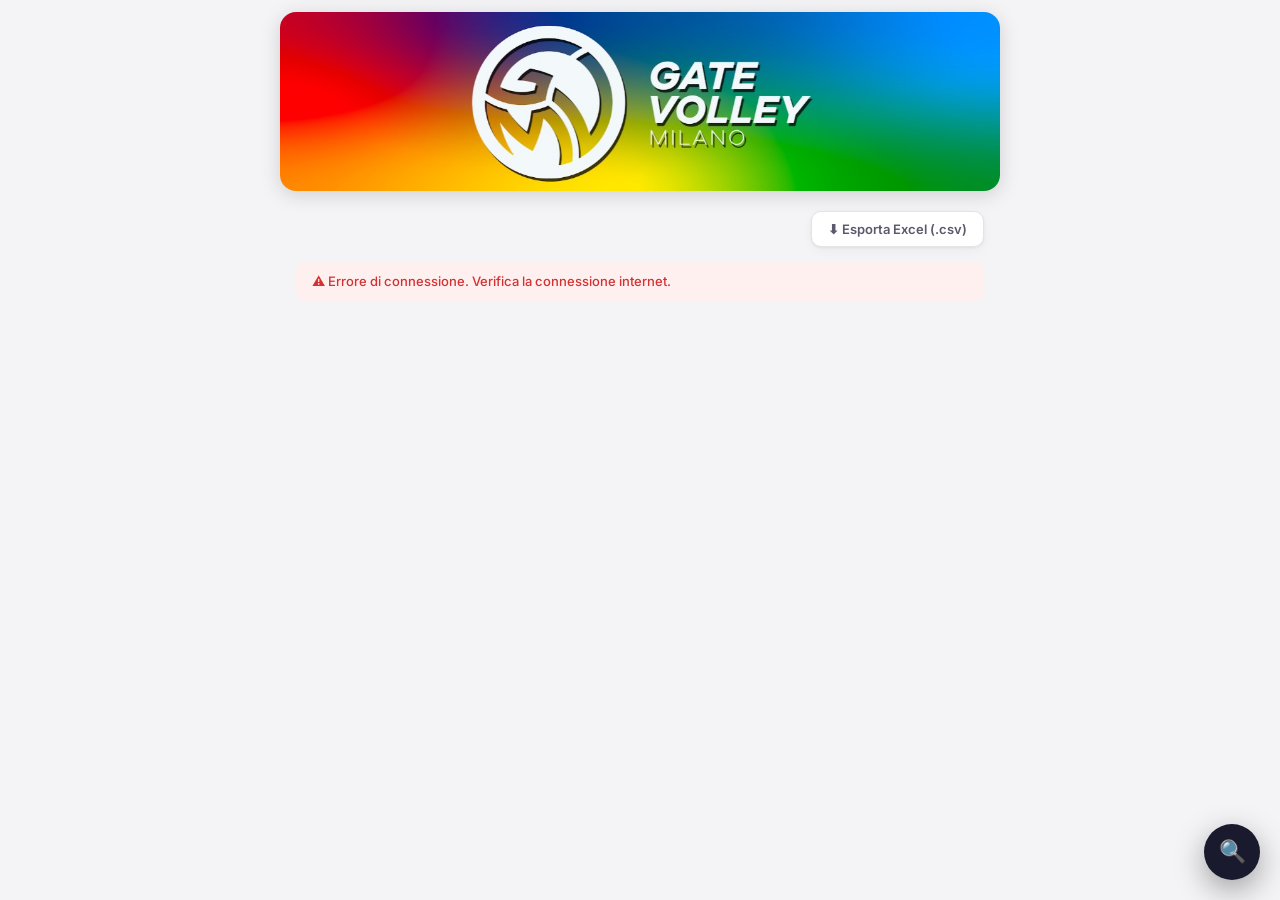
<file: index.html>
<!DOCTYPE html>
<html lang="it">
<head>
<meta charset="UTF-8">
<meta name="viewport" content="width=device-width, initial-scale=1.0">
<title>Gate Volley Milano — Open Day</title>
<link href="https://fonts.googleapis.com/css2?family=Inter:wght@400;500;600;700&display=swap" rel="stylesheet">
<style>
* { box-sizing: border-box; margin: 0; padding: 0; }

:root {
  --bg: #F4F4F6;
  --surface: #FFFFFF;
  --surface2: #F9F9FB;
  --border: #E4E4E8;
  --border-strong: #CACACE;
  --text: #111116;
  --text2: #5A5A6A;
  --text3: #9A9AAA;
  --accent: #1A1A2E;
  --grad2: linear-gradient(90deg, #e63946, #e07b39, #e8c84a, #4caf50, #2196f3, #7b2ff7);
  --gold: #E8A020;
  --gold-bg: #FEF7EA;
  --danger: #D63031;
  --danger-bg: #FFF0F0;
  --success: #00B894;
  --success-bg: #F0FDF8;
  --r: 10px;
  --r-lg: 16px;
  --shadow: 0 1px 3px rgba(0,0,0,0.06), 0 4px 12px rgba(0,0,0,0.04);
  --shadow-md: 0 4px 16px rgba(0,0,0,0.10);
}

body { font-family: 'Inter', sans-serif; background: var(--bg); color: var(--text); min-height: 100vh; font-size: 15px; -webkit-font-smoothing: antialiased; }

header { background: var(--bg); padding: 12px 16px 0; }
.header-img-wrap { max-width: 720px;  margin: 0 auto; border-radius: 16px; overflow: hidden; box-shadow: 0 4px 20px rgba(0,0,0,0.15); max-height: 220px; }
.header-img { width: 100%;  height: auto; display: block; }


/* === FILTRI A SCOMPARSA + FAB === */
.filters-wrap { display: none;}
.filters-wrap.open { display: block;}
.fab { position: fixed; bottom: 20px; right: 20px;  width: 56px; height: 56px; border-radius: 50%; background: var(--accent); color: white; font-size: 22px; border: none; cursor: pointer; box-shadow: 0 10px 30px rgba(0,0,0,0.35); z-index: 5000; }
.fab.active { background: #7b2ff7; }

.back-btn { background: var(--surface); border: 1px solid var(--border); color: var(--text); padding: 8px 16px; border-radius: 8px; cursor: pointer; font-family: inherit; font-size: 13px; font-weight: 500; display: none; align-items: center; gap: 6px; transition: background 0.15s; margin-bottom: 14px; box-shadow: var(--shadow); }
.back-btn:hover { background: var(--bg); }
.back-btn.visible { display: inline-flex; }

.container { max-width: 720px; margin: 0 auto; padding: 20px 16px 40px; }
.screen { display: none; }
.screen.active { display: block; }

/* FILTRI */
.filters-wrap { background: var(--surface); border: 1px solid var(--border); border-radius: var(--r-lg); padding: 14px 16px; margin-bottom: 14px; box-shadow: var(--shadow); }
.search-wrap { position: relative; margin-bottom: 10px; }
.search-icon { position: absolute; left: 12px; top: 50%; transform: translateY(-50%); color: var(--text3); font-size: 15px; pointer-events: none; }
.search-input { width: 100%; padding: 10px 14px 10px 38px; border: 1px solid var(--border); border-radius: var(--r); font-family: inherit; font-size: 14px; background: var(--bg); color: var(--text); outline: none; transition: border-color 0.15s; }
.search-input:focus { border-color: #7b2ff7; }
.filter-group { display: flex; gap: 4px; flex-wrap: wrap; align-items: center; margin-bottom: 6px; }
.filter-group:last-child { margin-bottom: 0; }
.filter-label { font-size: 11px; font-weight: 600; color: var(--text3); text-transform: uppercase; letter-spacing: 0.06em; margin-right: 2px; }
.pill { padding: 5px 12px; border-radius: 20px; border: 1px solid var(--border); background: var(--surface2); color: var(--text2); font-size: 12px; font-weight: 500; cursor: pointer; transition: all 0.15s; font-family: inherit; }
.pill:hover { border-color: #7b2ff7; color: #7b2ff7; }
.pill.active { background: var(--accent); color: white; border-color: var(--accent); }

/* LISTA */
.athletes-list { display: flex; flex-direction: column; gap: 6px; }
.list-meta { font-size: 12px; color: var(--text3); font-weight: 500; margin-bottom: 10px; }

.athlete-item { background: var(--surface); border: 1px solid var(--border); border-radius: var(--r-lg); padding: 13px 16px; cursor: pointer; display: flex; align-items: center; gap: 14px; transition: border-color 0.15s, box-shadow 0.15s, transform 0.1s; box-shadow: var(--shadow); }
.athlete-item:hover { border-color: #7b2ff7; box-shadow: 0 4px 20px rgba(123,47,247,0.10); transform: translateY(-1px); }

.avatar { width: 42px; height: 42px; border-radius: 50%; display: flex; align-items: center; justify-content: center; font-weight: 700; font-size: 13px; flex-shrink: 0; position: relative; }
.avatar::before { content: ''; position: absolute; inset: -2px; border-radius: 50%; background: linear-gradient(135deg,#e63946,#e07b39,#e8c84a,#4caf50,#2196f3,#7b2ff7); z-index: 0; }
.avatar-inner { width: 100%; height: 100%; border-radius: 50%; background: var(--accent); color: white; display: flex; align-items: center; justify-content: center; font-size: 13px; font-weight: 700; position: relative; z-index: 1; }

.athlete-info { flex: 1; min-width: 0; }
.athlete-name { font-size: 14px; font-weight: 600; color: var(--text); }
.athlete-meta { display: flex; gap: 5px; flex-wrap: wrap; align-items: center; margin-top: 4px; }

.badge { display: inline-flex; align-items: center; font-size: 11px; font-weight: 600; padding: 2px 8px; border-radius: 20px; white-space: nowrap; }
.badge-role { background: #EEE8FF; color: #5B21B6; }
.badge-level { background: var(--gold-bg); color: #92400E; }
.badge-tipo { background: #E0F2FE; color: #0369A1; }

.athlete-right { display: flex; flex-direction: column; align-items: flex-end; gap: 4px; }
.avg-chip { display: flex; align-items: center; gap: 3px; background: var(--gold-bg); color: #92400E; font-size: 12px; font-weight: 700; padding: 3px 9px; border-radius: 20px; }
.val-count { font-size: 11px; color: var(--text3); }
.chevron { color: var(--text3); font-size: 16px; }

/* SCHEDA ATLETA */
.athlete-hero { background: var(--surface); border: 1px solid var(--border); border-radius: var(--r-lg); overflow: hidden; margin-bottom: 12px; box-shadow: var(--shadow); }
.hero-stripe { height: 4px; background: var(--grad2); }
.hero-body { padding: 18px 20px; }
.hero-top { display: flex; align-items: flex-start; gap: 16px; }
.photo-box { width: 80px; height: 80px; border-radius: var(--r); overflow: hidden; flex-shrink: 0; background: var(--bg); border: 1px solid var(--border); }
.photo-box img { width: 100%; height: 100%; object-fit: cover; }
.photo-placeholder { width: 100%; height: 100%; display: flex; align-items: center; justify-content: center; font-size: 32px; background: linear-gradient(135deg, #EEE8FF, #E0F2FE); }
.hero-name { font-size: 22px; font-weight: 700; letter-spacing: -0.02em; margin-bottom: 6px; }
.hero-badges { display: flex; gap: 6px; flex-wrap: wrap; }
.info-grid { display: grid; grid-template-columns: repeat(auto-fit, minmax(110px, 1fr)); gap: 12px; margin-top: 16px; padding-top: 16px; border-top: 1px solid var(--border); }
.info-item .lbl { font-size: 10px; font-weight: 600; text-transform: uppercase; letter-spacing: 0.08em; color: var(--text3); margin-bottom: 3px; }
.info-item .val { font-size: 14px; font-weight: 600; color: var(--text); }

.media-box { background: linear-gradient(135deg, var(--accent) 0%, #16213E 100%); border-radius: var(--r-lg); padding: 16px 20px; display: flex; align-items: center; justify-content: space-between; margin-bottom: 12px; box-shadow: var(--shadow-md); }
.media-big { font-size: 30px; font-weight: 700; color: white; }
.media-star { font-size: 20px; color: #F6C90E; margin-right: 4px; }
.media-label { font-size: 12px; color: rgba(255,255,255,0.55); margin-bottom: 2px; }
.media-count { font-size: 13px; color: rgba(255,255,255,0.85); font-weight: 500; }

.add-val-btn { width: 100%; padding: 14px; border-radius: var(--r-lg); background: linear-gradient(135deg,#e63946,#e07b39,#e8c84a,#4caf50,#2196f3,#7b2ff7); color: white; font-family: inherit; font-size: 15px; font-weight: 600; cursor: pointer; border: none; margin-bottom: 16px; transition: opacity 0.15s, transform 0.1s; box-shadow: var(--shadow-md); }
.add-val-btn:hover { opacity: 0.92; }
.add-val-btn:active { transform: scale(0.99); }

.section-title { font-size: 11px; font-weight: 700; text-transform: uppercase; letter-spacing: 0.08em; color: var(--text3); margin: 18px 0 10px; }

.val-card { background: var(--surface); border: 1px solid var(--border); border-radius: var(--r-lg); overflow: hidden; margin-bottom: 10px; box-shadow: var(--shadow); }
.val-card-header { display: flex; align-items: center; justify-content: space-between; padding: 12px 16px; border-bottom: 1px solid var(--border); background: var(--surface2); }
.val-coach-name { font-size: 14px; font-weight: 600; }
.val-avg-badge { background: var(--gold-bg); color: #92400E; font-size: 13px; font-weight: 700; padding: 4px 12px; border-radius: 20px; }
.val-skills { padding: 10px 16px; }
.skill-result { display: flex; justify-content: space-between; align-items: center; padding: 6px 0; border-bottom: 1px solid var(--border); font-size: 13px; }
.skill-result:last-child { border-bottom: none; }
.skill-result-name { color: var(--text2); font-weight: 500; }
.stars-on { color: #F6C90E; letter-spacing: 1px; }
.stars-off { color: var(--border-strong); letter-spacing: 1px; }
.val-note { padding: 10px 16px; border-top: 1px solid var(--border); font-size: 12px; color: var(--text2); font-style: italic; background: var(--surface2); }
.edit-val-btn { background: none; border: 1px solid var(--border); border-radius: 6px; color: var(--text2); font-size: 12px; font-weight: 500; padding: 3px 10px; cursor: pointer; font-family: inherit; transition: all 0.15s; }
.edit-val-btn:hover { border-color: #7b2ff7; color: #7b2ff7; background: #F5F0FF; }
.delete-val-btn { background: none; border: 1px solid var(--border); border-radius: 6px; color: var(--text2); font-size: 14px; padding: 3px 8px; cursor: pointer; transition: all 0.15s; line-height: 1; }
.delete-val-btn:hover { border-color: var(--danger); color: var(--danger); background: var(--danger-bg); }
.skill-result-section-label { font-size: 10px; font-weight: 700; text-transform: uppercase; letter-spacing: 0.08em; color: var(--text3); padding: 6px 0 2px; border-bottom: 1px solid var(--border); margin-bottom: 2px; }

.val-skills-preview { padding: 10px 14px 10px; display: flex; flex-wrap: wrap; gap: 6px; border-top: 1px solid var(--border); background: var(--surface2); }
.val-skills-more-btn { width: 100%; padding: 8px 16px; background: none; border: none; border-top: 1px solid var(--border); font-family: inherit; font-size: 12px; font-weight: 600; color: #7b2ff7; cursor: pointer; text-align: left; transition: background 0.15s; }
.val-skills-more-btn:hover { background: #F5F0FF; }
.val-skills-extra { background: var(--surface2); border-top: 1px solid var(--border); }
.val-skills-role-label { font-size: 10px; font-weight: 700; text-transform: uppercase; letter-spacing: 0.08em; color: var(--text3); padding: 8px 14px 4px; }
.val-skills-extra-pills { padding: 4px 14px 12px; display: flex; flex-wrap: wrap; gap: 6px; }
.val-skills-toggle { display: flex; align-items: center; justify-content: space-between; padding: 9px 16px; cursor: pointer; border-top: 1px solid var(--border); transition: background 0.15s; user-select: none; }
.val-skills-toggle:hover { background: var(--surface2); }
.val-skills-toggle-label { font-size: 12px; font-weight: 600; color: var(--text2); }
.val-skills-chevron { font-size: 13px; color: var(--text3); transition: transform 0.2s; display: inline-block; }
.val-skills-toggle.open .val-skills-chevron { transform: rotate(180deg); }
.val-skills-toggle.open .val-skills-toggle-label { color: #7b2ff7; }
.val-skills-pills { padding: 10px 14px 12px; display: flex; flex-wrap: wrap; gap: 6px; border-top: 1px solid var(--border); background: var(--surface2); }
.skill-pill { display: inline-flex; align-items: center; gap: 5px; background: var(--surface); border: 1px solid var(--border); border-radius: 20px; padding: 4px 10px; }
.skill-pill-name { font-size: 11px; font-weight: 500; color: var(--text2); }
.skill-pill-stars { font-size: 11px; color: #F6C90E; letter-spacing: 0.5px; }
.skill-pill-off { color: var(--border-strong); }
.val-nota-cat { padding: 8px 16px; background: var(--surface2); border-top: 1px solid var(--border); font-size: 12px; color: var(--text2); display: flex; gap: 7px; align-items: flex-start; }
.val-nota-cat-icon { flex-shrink: 0; font-size: 13px; margin-top: 1px; }
.val-nota-fin { padding: 12px 16px; border-top: 1px solid var(--border); display: flex; gap: 8px; align-items: flex-start; }
.val-nota-quote { font-size: 32px; line-height: 1; color: var(--border-strong); flex-shrink: 0; margin-top: -4px; font-family: Georgia, serif; }
.val-nota-text { font-size: 13px; color: var(--text2); font-style: italic; line-height: 1.55; }

/* FORM */
.form-header { background: var(--surface); border: 1px solid var(--border); border-radius: var(--r-lg); padding: 16px 20px; margin-bottom: 14px; box-shadow: var(--shadow); }
.form-athlete-name { font-size: 18px; font-weight: 700; margin-bottom: 6px; }

.form-select { width: 100%; padding: 11px 14px; border: 1.5px solid var(--border); border-radius: var(--r); font-family: inherit; font-size: 14px; background: var(--surface); color: var(--text); outline: none; transition: border-color 0.15s; appearance: none; background-image: url("data:image/svg+xml,%3Csvg xmlns='http://www.w3.org/2000/svg' width='12' height='8' viewBox='0 0 12 8'%3E%3Cpath d='M1 1l5 5 5-5' stroke='%235A5A6A' stroke-width='1.5' fill='none' stroke-linecap='round'/%3E%3C/svg%3E"); background-repeat: no-repeat; background-position: right 14px center; padding-right: 36px; }
.form-select:focus { border-color: #7b2ff7; }

.skill-section-title { font-size: 11px; font-weight: 700; text-transform: uppercase; letter-spacing: 0.08em; color: var(--text3); margin: 16px 0 8px; display: flex; align-items: center; gap: 8px; }
.role-tag { font-size: 10px; padding: 2px 8px; border-radius: 20px; background: #EEE8FF; color: #5B21B6; font-weight: 600; text-transform: none; letter-spacing: 0; }

.skill-block { background: var(--surface); border: 1.5px solid var(--border); border-radius: var(--r); padding: 12px 16px; margin-bottom: 8px; display: flex; align-items: center; justify-content: space-between; gap: 12px; box-shadow: var(--shadow); transition: border-color 0.15s; }
.skill-block.rated { border-color: #C4B5FD; background: #FAFAFF; }
.skill-name { font-size: 14px; font-weight: 500; }

.stars { display: flex; gap: 4px; }
.star { font-size: 24px; cursor: pointer; color: var(--border-strong); transition: color 0.1s, transform 0.12s; line-height: 1; user-select: none; }
.star:hover { transform: scale(1.2); }
.star.on { color: #F6C90E; }

.note-input { width: 100%; padding: 11px 14px; border: 1.5px solid var(--border); border-radius: var(--r); font-family: inherit; font-size: 14px; background: var(--surface); color: var(--text); outline: none; transition: border-color 0.15s; }
.note-input:focus { border-color: #7b2ff7; }
textarea.note-input { resize: vertical; min-height: 80px; }

.save-btn { width: 100%; padding: 15px; border-radius: var(--r-lg); background: var(--accent); color: white; font-family: inherit; font-size: 15px; font-weight: 600; cursor: pointer; border: none; margin-top: 16px; transition: opacity 0.15s, transform 0.1s; }
.save-btn:hover { opacity: 0.88; }
.save-btn:active { transform: scale(0.99); }
.save-btn:disabled { opacity: 0.5; cursor: not-allowed; }
.form-msg { font-size: 13px; margin-top: 10px; font-weight: 500; text-align: center; }

.loading { text-align: center; padding: 48px 0; color: var(--text2); }
.spinner { width: 28px; height: 28px; border: 2.5px solid var(--border); border-top-color: #7b2ff7; border-radius: 50%; animation: spin 0.7s linear infinite; margin: 0 auto 14px; }
@keyframes spin { to { transform: rotate(360deg); } }
.empty-state { text-align: center; padding: 32px 0; color: var(--text3); font-size: 14px; }
.error-box { background: var(--danger-bg); color: var(--danger); border-radius: var(--r); padding: 12px 16px; font-size: 13px; font-weight: 500; margin-bottom: 12px; }
.warn-box { background: #FFF7E6; color: #92400E; border: 1px solid #FDE68A; border-radius: var(--r); padding: 10px 14px; font-size: 13px; font-weight: 500; margin-bottom: 10px; }
.export-btn { background: var(--surface); border: 1px solid var(--border); color: var(--text2); padding: 9px 16px; border-radius: var(--r); cursor: pointer; font-family: inherit; font-size: 13px; font-weight: 600; display: inline-flex; align-items: center; gap: 6px; transition: all 0.15s; box-shadow: var(--shadow); margin-bottom: 14px; }
.export-btn:hover { border-color: #00B894; color: #00B894; background: #F0FDF8; }

@media (max-width: 480px) {
  .container { padding: 14px 12px 32px; }
  .header-inner { padding: 10px 14px; }
  .star { font-size: 20px; }
  .hero-name { font-size: 19px; }
}
</style>
</head>
<body>

<header>
  <div class="header-img-wrap">
    <img class="header-img" src="gatevolley.jpg" alt="Gate Volley Milano">
  </div>
</header>

<div class="container">
  <button class="back-btn" id="back-btn" onclick="goBack()">&#8592; Indietro</button>

  <div id="screen-list" class="screen active">
    <div class="filters-wrap" id="filters">
      <div class="search-wrap">
        <span class="search-icon">&#128269;</span>
        <input class="search-input" type="text" id="search-input" placeholder="Cerca per nome..." oninput="applyFilters()">
      </div>
      <div class="filter-group">
        <span class="filter-label">Ruolo</span>
        <button class="pill active" data-group="ruolo" data-val="" onclick="setPill(this)">Tutti</button>
        <button class="pill" data-group="ruolo" data-val="Banda" onclick="setPill(this)">Banda</button>
        <button class="pill" data-group="ruolo" data-val="Opposto" onclick="setPill(this)">Opposto</button>
        <button class="pill" data-group="ruolo" data-val="Palleggiatore" onclick="setPill(this)">Palleggiatore</button>
        <button class="pill" data-group="ruolo" data-val="Centrale" onclick="setPill(this)">Centrale</button>
        <button class="pill" data-group="ruolo" data-val="Libero" onclick="setPill(this)">Libero</button>
        <button class="pill" data-group="ruolo" data-val="Universale" onclick="setPill(this)">Universale</button>
      </div>
      <div class="filter-group">
        <span class="filter-label">Livello</span>
        <button class="pill active" data-group="livello" data-val="" onclick="setPill(this)">Tutti</button>
        <button class="pill" data-group="livello" data-val="Principiante" onclick="setPill(this)">Principiante</button>
        <button class="pill" data-group="livello" data-val="Intermedio" onclick="setPill(this)">Intermedio</button>
        <button class="pill" data-group="livello" data-val="Avanzato" onclick="setPill(this)">Avanzato</button>
      </div>
      <div class="filter-group" id="date-filter-group" style="display:none;"></div>
    </div>
    <div style="display:flex;align-items:center;justify-content:space-between;flex-wrap:wrap;gap:8px;">
      <div class="list-meta" id="list-meta"></div>
      <button class="export-btn" onclick="exportCSV()">⬇ Esporta Excel (.csv)</button>
    </div>
    <div class="athletes-list" id="athletes-list">
      <div class="loading"><div class="spinner"></div>Caricamento atleti...</div>
    </div>
  </div>

  <div id="screen-athlete" class="screen">
    <div id="athlete-detail"></div>
  </div>

  <div id="screen-form" class="screen">
    <div id="form-content"></div>
  </div>

</div>

<script>
const PROXY = "https://airtable-proxy.dasorda.workers.dev/proxy";

let athletes = [], coaches = [], valuations = [];
let currentAthleteId = null;
let ratings = {}, noteCategoria = "", noteFinale = "", ruoloValutato = "", squadraProposta = "";
const squadreDisponibili = ["Lime","Navy","Orange","Purple","White","Peach","Yellow"];
let filterRuolo = "", filterLivello = "", filterData = new Set();
let editingValuationId = null;
const ruoliDisponibili = ["Banda","Opposto","Palleggiatore","Centrale","Libero","Universale"];

function formatDate(isoDate) {
  if (!isoDate) return "";
  const [y, m, d] = isoDate.split("-");
  return `${d}/${m}/${y}`;
}

const generalSkills = ["Bagher","Palleggio","Battuta","Attacco","Atleticità"];
const roleSkills = {
  "Banda":         ["Rincorsa","Variazione direzioni"],
  "Opposto":       ["Rincorsa","Variazione direzioni"],
  "Palleggiatore": ["Precisione alzata"],
  "Centrale":      ["Variazione tempi","Muro"],
  "Libero":        ["Appoggi","Difesa","Mobilità"]
};

async function airtableGet(table) {
  const r = await fetch(`https://api.airtable.com/v0/${BASE_ID}/${encodeURIComponent(table)}?pageSize=100`, { headers: H });
  if (!r.ok) throw new Error(r.status);
  return await r.json();
}

async function airtablePost(table, fields) {
  const r = await fetch(`${PROXY}/${encodeURIComponent(table)}`, {
    method: "POST",
    headers: { "Content-Type": "application/json" },
    body: JSON.stringify({ fields })
  });
  return await r.json();
}

async function airtablePatch(table, recordId, fields) {
  const r = await fetch(`${PROXY}/${encodeURIComponent(table)}/${recordId}`, {
    method: "PATCH",
    headers: { "Content-Type": "application/json" },
    body: JSON.stringify({ fields })
  });
  return await r.json();
}
  
async function airtableGetAll(table) {
  let records = [];
  let offset;
  do {
    const url = new URL(`${PROXY}/${encodeURIComponent(table)}`);
    url.searchParams.set("pageSize", "100");
    if (offset) url.searchParams.set("offset", offset);
    const r = await fetch(url.toString());
    if (!r.ok) throw new Error(r.status);
    const json = await r.json();
    records.push(...json.records);
    offset = json.offset;
  } while (offset);
  return records;
}
  
async function loadData() {
  document.getElementById("athletes-list").innerHTML = '<div class="loading"><div class="spinner"></div>Caricamento...</div>';
  try {
    const [aR, cR, vR] = await Promise.all([airtableGetAll("Atleti"), airtableGetAll("Allenatori"), airtableGetAll("Valutazioni")]);
    athletes = aR;
    coaches  = cR;
    valuations = vR;
    buildDatePills();
    applyFilters();
  } catch(e) {
    document.getElementById("athletes-list").innerHTML = '<div class="error-box">&#9888; Errore di connessione. Verifica la connessione internet.</div>';
  }
}

function buildDatePills() {
  const dates = [...new Set(
    athletes.map(a => a.fields["Data OpenDay"]).filter(Boolean)
  )].sort();

  const container = document.getElementById("date-filter-group");
  if (!container) return;

  if (!dates.length) { container.style.display = "none"; return; }
  container.style.display = "flex";

  const pills = dates.map(d =>
    `<button class="pill" data-group="data" data-val="${d}" onclick="togglePillDate(this)">${formatDate(d)}</button>`
  ).join("");
  container.innerHTML = `<span class="filter-label">Data</span>
    <button class="pill active" id="date-all-btn" data-group="data" data-val="" onclick="clearDateFilter(this)">Tutte</button>
    ${pills}`;
}

function initials(n, s) { return ((n||"")[0]||"").toUpperCase() + ((s||"")[0]||"").toUpperCase(); }
function getVals(id) { return valuations.filter(v => v.fields["Atleta"] && v.fields["Atleta"].includes(id)); }
function calcAvg(vals, role) {
  const skills = [...generalSkills, ...(roleSkills[role]||[])];
  const all = [];
  vals.forEach(v => skills.forEach(s => { if (v.fields[s]) all.push(v.fields[s]); }));
  return all.length ? (all.reduce((a,b)=>a+b,0)/all.length).toFixed(1) : null;
}

function setPill(el) {
  const group = el.dataset.group;
  document.querySelectorAll(`.pill[data-group="${group}"]`).forEach(p => p.classList.remove("active"));
  el.classList.add("active");
  if (group === "ruolo") filterRuolo = el.dataset.val;
  if (group === "livello") filterLivello = el.dataset.val;
  applyFilters();
}

function togglePillDate(el) {
  const val = el.dataset.val;
  if (filterData.has(val)) {
    filterData.delete(val);
    el.classList.remove("active");
  } else {
    filterData.add(val);
    el.classList.add("active");
  }
  const allBtn = document.getElementById("date-all-btn");
  if (allBtn) allBtn.classList.toggle("active", filterData.size === 0);
  applyFilters();
}

function clearDateFilter(el) {
  filterData.clear();
  document.querySelectorAll('.pill[data-group="data"]').forEach(p => p.classList.remove("active"));
  el.classList.add("active");
  applyFilters();
}

function applyFilters() {
  const q = (document.getElementById("search-input").value || "").toLowerCase();
  const filtered = athletes.filter(a => {
    const f = a.fields;
    const name = ((f["Name"]||"") + " " + (f["Cognome"]||"")).toLowerCase();
    if (q && !name.includes(q)) return false;
    if (filterRuolo && f["Ruolo"] !== filterRuolo) return false;
    if (filterLivello && f["Livello"] !== filterLivello) return false;
    if (filterData.size && !filterData.has(f["Data OpenDay"])) return false;
    return true;
  });
  renderList(filtered);
}

function renderList(list) {
  document.getElementById("list-meta").textContent = list.length + " atleti" + (list.length !== athletes.length ? " (filtrati su " + athletes.length + ")" : "");
  const c = document.getElementById("athletes-list");
  if (!list.length) { c.innerHTML = '<div class="empty-state">Nessun atleta trovato.</div>'; return; }
  c.innerHTML = list.map(a => {
    const f = a.fields;
    const vals = getVals(a.id);
    const avg = calcAvg(vals, f["Ruolo"]);
    return `<div class="athlete-item" onclick="showAthlete('${a.id}')">
      <div class="avatar"><div class="avatar-inner">${initials(f["Name"], f["Cognome"])}</div></div>
      <div class="athlete-info">
        <div class="athlete-name">${f["Name"]||""} ${f["Cognome"]||""}</div>
        <div class="athlete-meta">
          ${f["Ruolo"] ? `<span class="badge badge-role">${f["Ruolo"]}</span>` : ""}
          ${f["Livello"] ? `<span class="badge badge-level">${f["Livello"]}</span>` : ""}
          ${f["Tipologia"] ? `<span class="badge badge-tipo">${Array.isArray(f["Tipologia"]) ? f["Tipologia"].join(", ") : f["Tipologia"]}</span>` : ""}
        </div>
      </div>
      <div class="athlete-right">
        ${avg ? `<div class="avg-chip">&#9733; ${avg}</div>` : ""}
        <div class="val-count">${vals.length} val.</div>
      </div>
      <span class="chevron">&#8250;</span>
    </div>`;
  }).join("");
}

function showAthlete(id) {
  currentAthleteId = id;
  const a = athletes.find(x => x.id === id);
  if (!a) return;
  const f = a.fields;
  const vals = getVals(id);
  const avg = calcAvg(vals, f["Ruolo"]);
  const roleSpec = roleSkills[f["Ruolo"]] || [];

  let photoHtml = `<div class="photo-box"><div class="photo-placeholder">&#128100;</div></div>`;
  if (f["Foto"] && f["Foto"][0] && f["Foto"][0].url) {
    photoHtml = `<div class="photo-box"><img src="${f["Foto"][0].url}" alt="${f["Name"]}"></div>`;
  }

  let mediaHtml = "";
  if (avg) {
    const nCoaches = coaches.filter(c => vals.some(v => v.fields["Allenatore"] && v.fields["Allenatore"].includes(c.id))).length;
    mediaHtml = `<div class="media-box">
      <div>
        <div class="media-label">Media generale</div>
        <div class="media-big"><span class="media-star">★</span>${avg} <span style="font-size:16px;opacity:0.45;">/ 5</span></div>
      </div>
      <div style="text-align:right;">
        <div class="media-count">${vals.length} valutazion${vals.length===1?"e":"i"}</div>
        <div class="media-label" style="margin-top:4px;">${nCoaches} allenator${nCoaches===1?"e":"i"}</div>
      </div>
    </div>`;
  }

  let valsHtml = vals.length ? `<div class="section-title">Valutazioni ricevute</div>` : `<div class="empty-state" style="padding:20px 0;">Nessuna valutazione ancora.</div>`;
  vals.forEach((v, vi) => {
    const coachId = v.fields["Allenatore"] && v.fields["Allenatore"][0];
    const coach = coaches.find(c => c.id === coachId);
    const coachName = coach ? coach.fields["Name"] : "—";
    const ruoloEff = v.fields["Ruolo Valutato"] || f["Ruolo"] || "";
    const roleSpecV = roleSkills[ruoloEff] || [];
    const allR = [...generalSkills, ...roleSpecV].map(s => v.fields[s]).filter(Boolean);
    const vAvg = allR.length ? (allR.reduce((a,b)=>a+b,0)/allR.length).toFixed(1) : "—";
    const skillsId = `skills-${v.id}`;

    const renderSkillPill = s => {
      if (!v.fields[s]) return "";
      const n = v.fields[s];
      return `<div class="skill-pill"><span class="skill-pill-name">${s}</span><span class="skill-pill-stars">${"★".repeat(n)}<span class="skill-pill-off">${"★".repeat(5-n)}</span></span></div>`;
    };

    // Generali sempre visibili, skill di ruolo espandibili
    const generalPills = generalSkills.map(renderSkillPill).join("");
    const rolePills = roleSpecV.filter(s => v.fields[s]).map(renderSkillPill).join("");
    const roleLabel = ruoloEff || "ruolo";
    const roleCount = roleSpecV.filter(s => v.fields[s]).length;
    const ruoloBadge = (ruoloEff && ruoloEff !== f["Ruolo"])
      ? `<span class="badge" style="background:#FEF7EA;color:#92400E;">↔ ${ruoloEff}</span>`
      : "";
    const squadraBadge = v.fields["Squadra Proposta"]
      ? `<span class="badge" style="background:#E0F2FE;color:#0369A1;">🏐 ${v.fields["Squadra Proposta"]}</span>`
      : "";
    const extraBlock = rolePills
      ? `<button class="val-skills-more-btn" id="${skillsId}-btn" onclick="toggleSkillsExtra('${skillsId}')">+ skill ${roleLabel} (${roleCount})</button>
         <div class="val-skills-extra" id="${skillsId}" style="display:none;">
           <div class="val-skills-role-label">Skill ${roleLabel}</div>
           <div class="val-skills-pills val-skills-extra-pills">${rolePills}</div>
         </div>`
      : "";

    const notaFin = v.fields["Nota Finale"]
      ? `<div class="val-nota-fin"><span class="val-nota-quote">&#8220;</span><span class="val-nota-text">${v.fields["Nota Finale"]}</span></div>` : "";

    valsHtml += `<div class="val-card">
      <div class="val-card-header">
        <div style="display:flex;align-items:center;gap:6px;flex-wrap:wrap;">
          <div class="val-coach-name">${coachName}</div>
          ${ruoloBadge}
          ${squadraBadge}
        </div>
        <div style="display:flex;align-items:center;gap:8px;">
          <div class="val-avg-badge">&#9733; ${vAvg}</div>
          <button class="edit-val-btn" onclick="showForm('${id}', '${v.id}')" title="Modifica">&#9999;&#65039; Modifica</button>
          <button class="delete-val-btn" onclick="deleteValuation('${v.id}', '${id}')" title="Elimina">&#128465;</button>
        </div>
      </div>
      <div class="val-skills-pills val-skills-preview">${generalPills}</div>
      ${extraBlock}
      ${notaFin}
    </div>`;
  });

  document.getElementById("athlete-detail").innerHTML = `
    <div class="athlete-hero">
      <div class="hero-stripe"></div>
      <div class="hero-body">
        <div class="hero-top">
          ${photoHtml}
          <div style="flex:1;">
            <div class="hero-name">${f["Name"]||""} ${f["Cognome"]||""}</div>
            <div class="hero-badges">
              ${f["Ruolo"] ? `<span class="badge badge-role">${f["Ruolo"]}</span>` : ""}
              ${f["Livello"] ? `<span class="badge badge-level">${f["Livello"]}</span>` : ""}
              ${f["Tipologia"] ? `<span class="badge badge-tipo">${Array.isArray(f["Tipologia"]) ? f["Tipologia"].join(", ") : f["Tipologia"]}</span>` : ""}
            </div>
          </div>
        </div>
        <div class="info-grid">
          ${f["Anno di Nascita"] ? `<div class="info-item"><div class="lbl">Nato</div><div class="val">${f["Anno di Nascita"]}</div></div>` : ""}
          ${f["Altezza"] ? `<div class="info-item"><div class="lbl">Altezza</div><div class="val">${f["Altezza"]} cm</div></div>` : ""}
          ${f["Esperienza precedente"] ? `<div class="info-item"><div class="lbl">Esperienza</div><div class="val">${f["Esperienza precedente"]}</div></div>` : ""}
          ${f["Mano dominante"] ? `<div class="info-item"><div class="lbl">Mano</div><div class="val">${f["Mano dominante"]}</div></div>` : ""}
        </div>
      </div>
    </div>
    ${mediaHtml}
    <button class="add-val-btn" onclick="showForm('${id}')">+ Aggiungi valutazione</button>
    ${valsHtml}
  `;
  setScreen("screen-athlete", true);
}

function showForm(athleteId, valuationId = null) {
  currentAthleteId = athleteId;
  editingValuationId = valuationId;
  ratings = {}; noteCategoria = ""; noteFinale = ""; ruoloValutato = ""; squadraProposta = "";

  const existingVal = valuationId ? valuations.find(v => v.id === valuationId) : null;
  if (existingVal) {
    const allSkills = [...generalSkills, ...Object.values(roleSkills).flat()];
    allSkills.forEach(s => { if (existingVal.fields[s]) ratings[s] = existingVal.fields[s]; });
    noteCategoria   = existingVal.fields["Nota Categoria"]   || "";
    noteFinale      = existingVal.fields["Nota Finale"]      || "";
    ruoloValutato   = existingVal.fields["Ruolo Valutato"]   || "";
    squadraProposta = existingVal.fields["Squadra Proposta"] || "";
  }

  const a = athletes.find(x => x.id === athleteId);
  const f = a ? a.fields : {};
  if (!ruoloValutato) ruoloValutato = f["Ruolo"] || "";
  const roleSpec = roleSkills[ruoloValutato] || [];

  // Coaches who already evaluated this athlete (exclude the one being edited)
  const athleteVals = valuations.filter(v => v.fields["Atleta"] && v.fields["Atleta"].includes(athleteId));
  const coachesAlreadyEvaluated = new Set(
    athleteVals
      .filter(v => v.id !== valuationId)
      .map(v => v.fields["Allenatore"] && v.fields["Allenatore"][0])
      .filter(Boolean)
  );

  const existingCoachId = existingVal && existingVal.fields["Allenatore"] && existingVal.fields["Allenatore"][0];
  const coachOptions = coaches.map(c => {
    const alreadyDone = coachesAlreadyEvaluated.has(c.id);
    return `<option value="${c.id}" ${c.id === existingCoachId ? "selected" : ""} ${alreadyDone ? "disabled" : ""}>${c.fields["Name"]}${alreadyDone ? " (già valutato)" : ""}</option>`;
  }).join("");

  const ruoloOptions = ruoliDisponibili.map(r =>
    `<option value="${r}" ${r === ruoloValutato ? "selected" : ""}>${r}${r === f["Ruolo"] ? " (originale)" : ""}</option>`
  ).join("");

  let skillsHtml = `<div class="skill-section-title">Skill generali</div>`;
  generalSkills.forEach(s => { skillsHtml += makeSkill(s, ratings[s] || 0); });
  if (roleSpec.length) {
    skillsHtml += `<div class="skill-section-title">Skill specifiche <span class="role-tag">${ruoloValutato}</span></div>`;
    roleSpec.forEach(s => { skillsHtml += makeSkill(s, ratings[s] || 0); });
  }

  const isEditing = !!valuationId;
  document.getElementById("form-content").innerHTML = `
    <div class="form-header">
      <div class="form-athlete-name">${f["Name"]||""} ${f["Cognome"]||""}</div>
      <div class="hero-badges">
        ${f["Ruolo"] ? `<span class="badge badge-role">${f["Ruolo"]}</span>` : ""}
        ${f["Livello"] ? `<span class="badge badge-level">${f["Livello"]}</span>` : ""}
        ${isEditing ? `<span class="badge" style="background:#E0F2FE;color:#0369A1;">Modifica valutazione</span>` : ""}
      </div>
    </div>
    <div class="section-title">Allenatore</div>
    <select class="form-select" id="coach-select" style="margin-bottom:4px;" ${isEditing ? "disabled" : ""}>
      <option value="">— seleziona allenatore —</option>
      ${coachOptions}
    </select>
    <div class="section-title" style="margin-top:14px;">Ruolo valutato</div>
    <select class="form-select" id="ruolo-select" style="margin-bottom:4px;" onchange="aggiornaRuolo(this.value, '${athleteId}')">
      ${ruoloOptions}
    </select>
    <div style="font-size:11px;color:var(--text3);margin-bottom:12px;">Modifica se l'atleta è stato provato in un ruolo diverso da quello di registrazione.</div>
    <div id="skills-section">${skillsHtml}</div>
    <div class="section-title" style="margin-top:16px;">Note per categoria</div>
    <input class="note-input" type="text" id="note-cat" placeholder="Note sulle skill valutate..." value="${noteCategoria}" oninput="noteCategoria=this.value" style="margin-bottom:4px;">
    <div class="section-title" style="margin-top:12px;">Nota finale</div>
    <textarea class="note-input" id="note-fin" placeholder="Impressioni generali, potenziale, aspetti da sviluppare..." oninput="noteFinale=this.value">${noteFinale}</textarea>
    <div class="section-title" style="margin-top:16px;">Squadra proposta</div>
    <select class="form-select" id="squadra-select" style="margin-bottom:4px;" onchange="squadraProposta=this.value">
      <option value="">— nessuna squadra —</option>
      ${squadreDisponibili.map(s => `<option value="${s}" ${s === squadraProposta ? "selected" : ""}>${s}</option>`).join("")}
    </select>
    <button class="save-btn" onclick="submitForm()" id="save-btn">${isEditing ? "💾 Aggiorna valutazione" : "Salva valutazione"}</button>
    <div class="form-msg" id="form-msg"></div>
  `;
  setScreen("screen-form", true);
}

function aggiornaRuolo(nuovoRuolo, athleteId) {
  ruoloValutato = nuovoRuolo;
  const roleSpec = roleSkills[ruoloValutato] || [];
  let skillsHtml = `<div class="skill-section-title">Skill generali</div>`;
  generalSkills.forEach(s => { skillsHtml += makeSkill(s, ratings[s] || 0); });
  if (roleSpec.length) {
    skillsHtml += `<div class="skill-section-title">Skill specifiche <span class="role-tag">${ruoloValutato}</span></div>`;
    roleSpec.forEach(s => { skillsHtml += makeSkill(s, ratings[s] || 0); });
  }
  document.getElementById("skills-section").innerHTML = skillsHtml;
}

function makeSkill(name, initialValue = 0) {
  const sid = "s_" + name.replace(/[^a-zA-Z0-9]/g,"_");
  return `<div class="skill-block${initialValue ? " rated" : ""}" id="block_${sid}">
    <span class="skill-name">${name}</span>
    <div class="stars" id="${sid}">
      ${[1,2,3,4,5].map(i=>`<span class="star${i <= initialValue ? " on" : ""}" onclick="setRating('${name}',${i},'${sid}')">★</span>`).join("")}
    </div>
  </div>`;
}

function setRating(skill, val, sid) {
  ratings[skill] = val;
  document.getElementById(sid).querySelectorAll(".star").forEach((s,i) => s.classList.toggle("on", i < val));
  const b = document.getElementById("block_" + sid);
  if (b) b.classList.add("rated");
}

async function submitForm() {
  const coachId = document.getElementById("coach-select").value;
  const msg = document.getElementById("form-msg");
  const btn = document.getElementById("save-btn");
  const isEditing = !!editingValuationId;

  if (!isEditing && !coachId) { msg.style.color = "var(--danger)"; msg.textContent = "⚠ Seleziona un allenatore."; return; }
  if (!Object.keys(ratings).length) { msg.style.color = "var(--danger)"; msg.textContent = "⚠ Inserisci almeno una valutazione."; return; }

  // Duplicate check: same coach cannot evaluate same athlete twice
  if (!isEditing && coachId) {
    const duplicate = valuations.find(v =>
      v.fields["Atleta"] && v.fields["Atleta"].includes(currentAthleteId) &&
      v.fields["Allenatore"] && v.fields["Allenatore"].includes(coachId)
    );
    if (duplicate) {
      const coach = coaches.find(c => c.id === coachId);
      msg.style.color = "var(--danger)";
      msg.textContent = `⚠ ${coach ? coach.fields["Name"] : "Questo allenatore"} ha già valutato questo atleta.`;
      return;
    }
  }
  btn.disabled = true; btn.textContent = "Salvataggio..."; msg.textContent = "";

  try {
    let res;
    if (isEditing) {
      const fields = { "Nota Categoria": noteCategoria, "Nota Finale": noteFinale, ...ratings };
      if (ruoloValutato) fields["Ruolo Valutato"] = ruoloValutato;
      if (squadraProposta) fields["Squadra Proposta"] = squadraProposta;
      res = await airtablePatch("Valutazioni", editingValuationId, fields);
      if (res.id) {
        const idx = valuations.findIndex(v => v.id === res.id);
        if (idx !== -1) valuations[idx] = res;
      }
    } else {
      const fields = { "Atleta": [currentAthleteId], "Allenatore": [coachId], "Nota Categoria": noteCategoria, "Nota Finale": noteFinale, ...ratings };
      if (ruoloValutato) fields["Ruolo Valutato"] = ruoloValutato;
      if (squadraProposta) fields["Squadra Proposta"] = squadraProposta;
      res = await airtablePost("Valutazioni", fields);
      if (res.id) valuations.push(res);
    }

    if (res.id) {
      msg.style.color = "var(--success)";
      msg.textContent = isEditing ? "✓ Valutazione aggiornata!" : "✓ Valutazione salvata!";
      btn.textContent = "✓ Salvato";
      setTimeout(() => showAthlete(currentAthleteId), 1000);
    } else {
      btn.disabled = false; btn.textContent = isEditing ? "💾 Aggiorna valutazione" : "Salva valutazione";
      msg.style.color = "var(--danger)"; msg.textContent = "Errore: " + ((res.error && res.error.message) || "riprova.");
    }
  } catch(e) {
    btn.disabled = false; btn.textContent = isEditing ? "💾 Aggiorna valutazione" : "Salva valutazione";
    msg.style.color = "var(--danger)"; msg.textContent = "Errore di rete.";
  }
}

function setScreen(id, showBack) {
  document.querySelectorAll(".screen").forEach(s => s.classList.remove("active"));
  document.getElementById(id).classList.add("active");
  document.getElementById("back-btn").classList.toggle("visible", !!showBack);
  document.getElementById("fab").style.display = (id === "screen-list") ? "block" : "none";
}

function goBack() {
  if (document.getElementById("screen-form").classList.contains("active")) showAthlete(currentAthleteId);
  else { setScreen("screen-list", false); applyFilters(); }
}

async function deleteValuation(valuationId, athleteId) {
  const coach = coaches.find(c => {
    const v = valuations.find(v => v.id === valuationId);
    return v && v.fields["Allenatore"] && v.fields["Allenatore"].includes(c.id);
  });
  const coachName = coach ? coach.fields["Name"] : "questo allenatore";
  const confirmed = confirm(`Eliminare la valutazione di ${coachName}?\nL'operazione non è reversibile.`);
  if (!confirmed) return;

  try {
    const res = await fetch(`${PROXY}/Valutazioni/${valuationId}`, { method: "DELETE" });
    if (res.ok) {
      valuations = valuations.filter(v => v.id !== valuationId);
      showAthlete(athleteId);
    } else {
      alert("Errore durante l'eliminazione. Riprova.");
    }
  } catch(e) {
    alert("Errore di rete. Riprova.");
  }
}

function toggleSkillsExtra(id) {
  const panel = document.getElementById(id);
  const btn = document.getElementById(id + "-btn");
  const isOpen = panel.style.display !== "none";
  panel.style.display = isOpen ? "none" : "block";
  const roleLabel = btn.dataset.role || "";
  const roleCount = panel.querySelectorAll(".skill-pill").length;
  btn.textContent = isOpen ? `+ skill ${roleLabel} (${roleCount})` : "▴ Nascondi skill " + roleLabel;
}

function exportCSV() {
  const allSkills = [...generalSkills, ...Object.values(roleSkills).flat()];
  const uniqueSkills = [...new Set(allSkills)];

  const header = [
    "Atleta", "Ruolo", "Livello", "Anno di Nascita", "Altezza",
    "Allenatore", "Media", ...uniqueSkills, "Nota Categoria", "Nota Finale"
  ];

  const rows = valuations.map(v => {
    const athleteId = v.fields["Atleta"] && v.fields["Atleta"][0];
    const athlete = athletes.find(a => a.id === athleteId);
    const af = athlete ? athlete.fields : {};
    const coachId = v.fields["Allenatore"] && v.fields["Allenatore"][0];
    const coach = coaches.find(c => c.id === coachId);
    const role = af["Ruolo"] || "";
    const skillsForRole = [...generalSkills, ...(roleSkills[role] || [])];
    const vals = skillsForRole.map(s => v.fields[s]).filter(Boolean);
    const avg = vals.length ? (vals.reduce((a,b)=>a+b,0)/vals.length).toFixed(1) : "";

    return [
      `${af["Name"]||""} ${af["Cognome"]||""}`.trim(),
      role,
      af["Livello"] || "",
      af["Anno di Nascita"] || "",
      af["Altezza"] || "",
      coach ? coach.fields["Name"] : "",
      avg,
      ...uniqueSkills.map(s => v.fields[s] != null ? v.fields[s] : ""),
      v.fields["Nota Categoria"] || "",
      v.fields["Nota Finale"] || ""
    ];
  });

  const escape = val => {
    const s = String(val);
    return s.includes(",") || s.includes('"') || s.includes("\n") ? `"${s.replace(/"/g,'""')}"` : s;
  };

  const csv = [header, ...rows].map(r => r.map(escape).join(",")).join("\n");
  const blob = new Blob(["\uFEFF" + csv], { type: "text/csv;charset=utf-8;" });
  const url = URL.createObjectURL(blob);
  const a = document.createElement("a");
  a.href = url;
  a.download = `valutazioni_gate_volley_${new Date().toISOString().slice(0,10)}.csv`;
  a.click();
  URL.revokeObjectURL(url);
}

loadData();

// 🔁 Auto-reload dati ogni 60s SOLO se non si sta compilando il form
/*
setInterval(() => {
  const formOpen = document
    .getElementById("screen-form")
    .classList.contains("active");

  if (!formOpen) {
    loadData();
  }
}, 60000); // 60 secondi
*/
  
function toggleFilters() {
  const filters = document.getElementById("filters");
  const fab = document.getElementById("fab");
  const open = filters.classList.toggle("open");
  fab.classList.toggle("active", open);
}

</script>

<button class="fab" id="fab" onclick="toggleFilters()" aria-label="Filtri">
  🔍
</button>

</body>
</html>
</file>
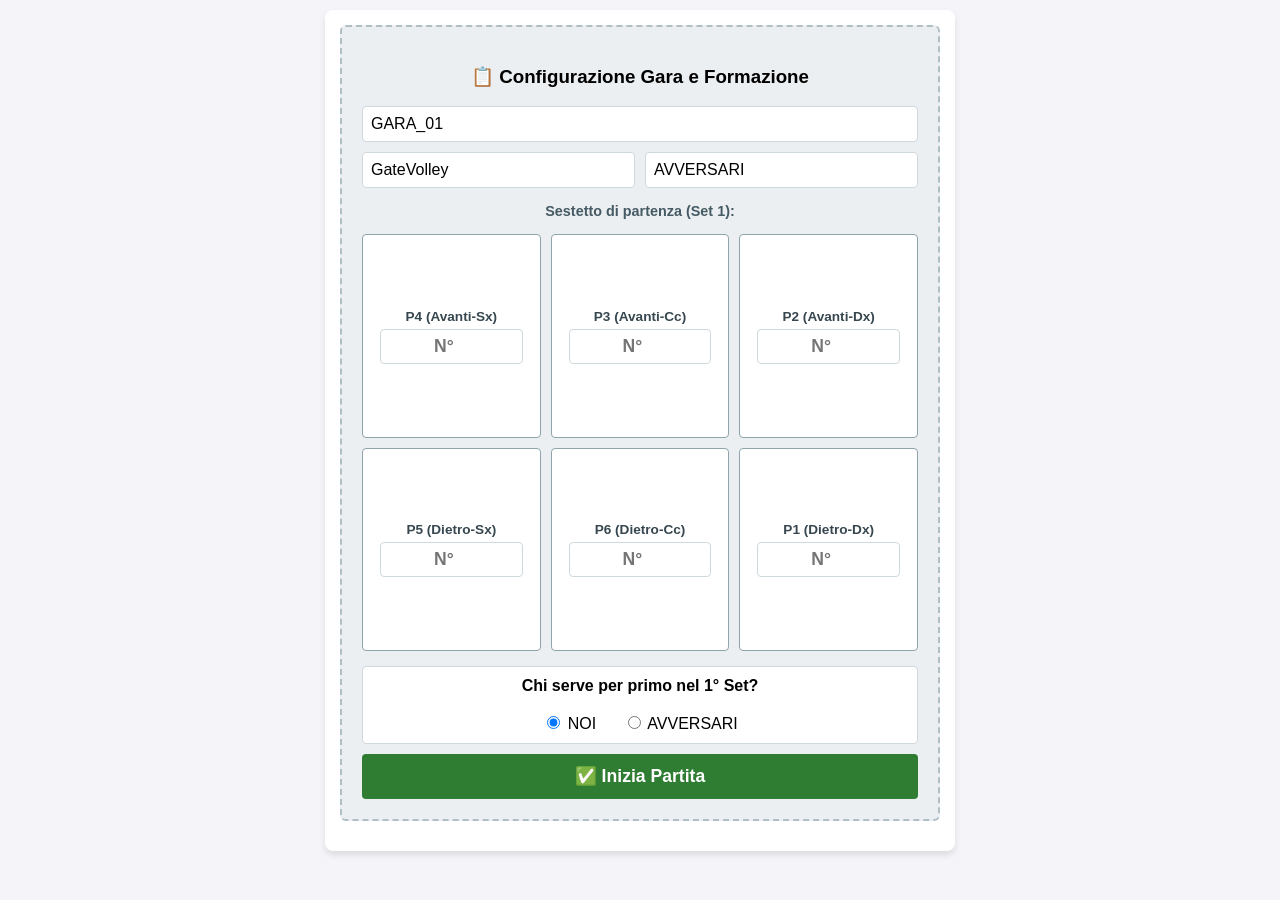
<file: scout.html>
<!DOCTYPE html>
<html lang="it">
<head>
    <meta charset="UTF-8">
    <meta name="viewport" content="width=device-width, initial-scale=1.0">
    <title>GateVolley Scout Progressivo</title>
    <!-- Collegamento al tuo foglio di stile esterno -->
    <link rel="stylesheet" href="style.css">
</head>
<body>
<div class="scout-container">

    <!-- 1. SCHERMATA SETUP INIZIALE (SET 1) - ORIGINALE -->
    <div id="setup-panel" class="setup-screen">
        <h3>📋 Configurazione Gara e Formazione</h3>
        
        <div class="setup-row">
            <input type="text" id="input-match-id" placeholder="ID Partita (es. Gara_01)" value="GARA_01">
        </div>
        <div class="setup-row">
            <input type="text" id="input-team-home" placeholder="Nome Tua Squadra (NOI)" value="GateVolley">
            <input type="text" id="input-team-away" placeholder="Nome Squadra Ospite" value="AVVERSARI">
        </div>

        <p style="font-size: 0.9rem; margin: 15px 0 5px 0; font-weight: bold; color: #455a64;">Sestetto di partenza (Set 1):</p>
        <div class="setup-grid">
            <div class="setup-input-box"><label>P4 (Avanti-Sx)</label><input type="number" id="input-p4" placeholder="N°"></div>
            <div class="setup-input-box"><label>P3 (Avanti-Cc)</label><input type="number" id="input-p3" placeholder="N°"></div>
            <div class="setup-input-box"><label>P2 (Avanti-Dx)</label><input type="number" id="input-p2" placeholder="N°"></div>
            <div class="setup-input-box"><label>P5 (Dietro-Sx)</label><input type="number" id="input-p5" placeholder="N°"></div>
            <div class="setup-input-box"><label>P6 (Dietro-Cc)</label><input type="number" id="input-p6" placeholder="N°"></div>
            <div class="setup-input-box"><label>P1 (Dietro-Dx)</label><input type="number" id="input-p1" placeholder="N°"></div>
        </div>
        
        <div class="radio-group">
            <strong>Chi serve per primo nel 1° Set?</strong><br><br>
            <label><input type="radio" name="first-service" value="home" checked> NOI</label> &nbsp;&nbsp;&nbsp;&nbsp;
            <label><input type="radio" name="first-service" value="away"> AVVERSARI</label>
        </div>
        <button class="start-btn" onclick="confirmFormation()">✅ Inizia Partita</button>
    </div>

    <!-- 2. PANNELLO INTERMEDIO NUOVO SET - ORIGINALE -->
    <div id="next-set-panel" class="modal-set-panel" style="display: none;">
        <h3 id="next-set-title">🔄 Configurazione Set 2</h3>
        <p style="font-size: 0.9rem; margin: 0 0 10px 0; color: #37474f;">Conferma o modifica la formazione per il prossimo set:</p>
        
        <div class="setup-grid">
            <div class="setup-input-box"><label>P4 (Avanti-Sx)</label><input type="number" id="next-p4" placeholder="N°"></div>
            <div class="setup-input-box"><label>P3 (Avanti-Cc)</label><input type="number" id="next-p3" placeholder="N°"></div>
            <div class="setup-input-box"><label>P2 (Avanti-Dx)</label><input type="number" id="next-p2" placeholder="N°"></div>
            <div class="setup-input-box"><label>P5 (Dietro-Sx)</label><input type="number" id="next-p5" placeholder="N°"></div>
            <div class="setup-input-box"><label>P6 (Dietro-Cc)</label><input type="number" id="next-p6" placeholder="N°"></div>
            <div class="setup-input-box"><label>P1 (Dietro-Dx)</label><input type="number" id="next-p1" placeholder="N°"></div>
        </div>

        <div class="radio-group">
            <strong>Chi serve per primo in questo set?</strong><br><br>
            <label><input type="radio" name="next-service" value="home" checked> NOI</label> &nbsp;&nbsp;&nbsp;&nbsp;
            <label><input type="radio" name="next-service" value="away"> AVVERSARI</label>
        </div>
        <button class="start-btn" style="background: #1565c0;" onclick="startNextSet()">🏐 Conferma e Inizia Set</button>
    </div>

    <!-- 3. INTERFACCIA DI GIOCO PRINCIPALE - ORIGINALE -->
    <div id="scout-game-panel" style="display: none;">
        <div class="scoreboard" style="background: linear-gradient(90deg, #e11d48 0%, #ea580c 20%, #eab308 40%, #16a34a 60%, #2563eb 100%) !important;">
            <div class="team-box">
                <div style="font-size: 1.1rem;"><span id="display-name-home">NOI</span> <span id="ball-home" class="ball-indicator">🏐</span></div>
                <div class="team-score" id="score-home">0</div>
                <div style="font-size: 0.8rem;">Set vinti: <span id="sets-home">0</span></div>
                <div class="score-actions-row">
                    <button class="score-action-btn" title="Errore Avversario (Regalo)" onclick="addDirectPoint('home', 'ERRORE_AVVERSARIO', 'E')">E</button>
                    <button class="score-action-btn" title="Incremento Manuale" onclick="addDirectPoint('home', 'PUNTO_MANUALE', '+')">+</button>
                </div>
            </div>
            <div style="padding: 0 5px; min-width: 120px;">
                <div id="display-match-id" style="font-size: 1.1rem; font-weight: 900; letter-spacing: 1px; color: #ffffff !important; text-shadow: 2px 2px 4px rgba(0,0,0,0.6); overflow: hidden; text-overflow: ellipsis; white-space: nowrap;">GateVolley</div>
                <div style="font-size: 0.8rem; color: #ffffff !important; font-weight: bold; margin-top: 3px; text-shadow: 1px 1px 2px rgba(0,0,0,0.6);">SET <span id="current-set-display">1</span></div>
                <div class="rally-id-display" id="rally-id-display" style="margin-top: 4px;">RALLY: #1</div>
            </div>
            <div class="team-box">
                <div style="font-size: 1.1rem;"><span id="display-name-away">AVVERSARI</span> <span id="ball-away" class="ball-indicator">🏐</span></div>
                <div class="team-score" id="score-away">0</div>
                <div style="font-size: 0.8rem;">Set vinti: <span id="sets-away">0</span></div>
                <div class="score-actions-row">
                    <button class="score-action-btn" title="Punto Avversario (Giocata)" onclick="addDirectPoint('away', 'PUNTO_AVVERSARIO', 'P')">P</button>
                    <button class="score-action-btn" title="Errore Nostro Generico" onclick="addDirectPoint('away', 'ERRORE_GENERICO_NOI', 'E')">E</button>
                    <button class="score-action-btn" title="Incremento Manuale" onclick="addDirectPoint('away', 'PUNTO_MANUALE', '+')">+</button>
                </div>
            </div>
        </div>

        <div class="volleyball-court">
            <button class="position-btn" id="court-p4" onclick="selectCourtPosition(4)"><span class="position-label">P4</span><span class="player-number-display" id="num-p4">-</span></button>
            <button class="position-btn" id="court-p3" onclick="selectCourtPosition(3)"><span class="position-label">P3</span><span class="player-number-display" id="num-p3">-</span></button>
            <button class="position-btn" id="court-p2" onclick="selectCourtPosition(2)"><span class="position-label">P2</span><span class="player-number-display" id="num-p2">-</span></button>
            <button class="position-btn" id="court-p5" onclick="selectCourtPosition(5)"><span class="position-label">P5</span><span class="player-number-display" id="num-p5">-</span></button>
            <button class="position-btn" id="court-p6" onclick="selectCourtPosition(6)"><span class="position-label">P6</span><span class="player-number-display" id="num-p6">-</span></button>
            <button class="position-btn" id="court-p1" onclick="selectCourtPosition(1)"><span class="position-label">P1</span><span class="player-number-display" id="num-p1">-</span></button>
        </div>

        <div class="panel">
            <button class="btn-skill" id="skill-S" onclick="selectSkill('S', 'Battuta')">Battuta</button>
            <button class="btn-skill" id="skill-R" onclick="selectSkill('R', 'Ricezione')">Ricezione</button>
            <button class="btn-skill" id="skill-A" onclick="selectSkill('A', 'Attacco')">Attacco</button>
            <button class="btn-skill" id="skill-B" onclick="selectSkill('B', 'Muro')">Muro</button>
        </div>

        <h4 style="margin: 10px 0 5px 0; text-align: left; color: #555;">Valutazione Tocco:</h4>
        <div class="vote-keyboard" id="vote-keyboard-panel">
            <button class="vote-btn v-double-plus" id="vbtn-1" onclick="pressVote('#')">#</button>
            <button class="vote-btn v-plus"        id="vbtn-2" onclick="pressVote('+')">+</button>
            <button class="vote-btn v-excl"        id="vbtn-3" onclick="pressVote('!')">!</button>
            <button class="vote-btn v-minus"       id="vbtn-4" onclick="pressVote('-')">-</button>
            <button class="vote-btn v-error"       id="vbtn-5" onclick="pressVote('=')">=</button>
        </div>

        <div class="log-area" id="log-list">Nessuna azione registrata.</div>

        <!-- RIGA UNICA DI AZIONI: EXPORT / UNDO / NUOVA PARTITA -->
        <div class="action-icons-row">
            <button class="icon-action-btn icon-export" onclick="exportCSV()" title="Esporta Report CSV (Excel)" aria-label="Esporta Report CSV">
                <svg viewBox="0 0 24 24" fill="none" stroke-width="2" stroke-linecap="round" stroke-linejoin="round"><path d="M12 3v12"/><path d="M7 10l5 5 5-5"/><path d="M5 21h14"/></svg>
            </button>
            <button id="undo-btn" class="icon-action-btn icon-undo" onclick="undoLastAction()" title="Annulla Ultima Azione" aria-label="Annulla Ultima Azione" disabled>
                <svg viewBox="0 0 24 24" fill="none" stroke-width="2" stroke-linecap="round" stroke-linejoin="round"><path d="M9 14l-4-4 4-4"/><path d="M5 10h9a5 5 0 0 1 0 10h-1"/></svg>
            </button>
            <button id="new-match-btn" class="icon-action-btn icon-new" onclick="startNewMatch()" title="Inizia Nuova Partita" aria-label="Inizia Nuova Partita">
                <svg viewBox="0 0 24 24" fill="none" stroke-width="2" stroke-linecap="round" stroke-linejoin="round"><path d="M12 5v14"/><path d="M5 12h14"/></svg>
            </button>
        </div>
    </div>
</div>

<!-- Collegamento al tuo file JavaScript esterno -->
<script src="app.js"></script>

</body>
</html>
</file>
<file: style.css>
/* ==========================================================================
   STILE GRAFICO ORIGINALE - ESTRATTO DA SCOUT.HTML
   ========================================================================== */
body { font-family: sans-serif; text-align: center; background: #f4f4f9; padding: 10px; margin: 0; }
.scout-container { max-width: 600px; margin: 0 auto; background: white; padding: 15px; border-radius: 8px; box-shadow: 0 4px 6px rgba(0,0,0,0.1); }

/* Configurazione Iniziale e Cambio Set */
.setup-screen, .modal-set-panel { background: #eceff1; padding: 20px; border-radius: 6px; margin-bottom: 15px; border: 2px dashed #b0bec5; }
.setup-row { display: flex; gap: 10px; margin-bottom: 10px; }
.setup-row input { flex: 1; padding: 8px; border: 1px solid #cfd8dc; border-radius: 4px; font-size: 1rem; }
.setup-grid { display: grid; grid-template-columns: repeat(3, 1fr); gap: 10px; margin: 15px 0; aspect-ratio: 4 / 3; }
.setup-input-box { background: white; border: 1px solid #90a4ae; border-radius: 4px; display: flex; flex-direction: column; padding: 8px; justify-content: center; }
.setup-input-box label { font-size: 0.85rem; font-weight: bold; margin-bottom: 5px; color: #37474f; }
.setup-input-box input { width: 80%; margin: 0 auto; padding: 6px; text-align: center; font-size: 1.1rem; font-weight: bold; border: 1px solid #cfd8dc; border-radius: 4px; }
.start-btn { background: #2e7d32; color: white; border: none; padding: 12px 25px; font-size: 1.1rem; font-weight: bold; border-radius: 4px; cursor: pointer; width: 100%; }
.radio-group { margin: 10px 0; padding: 10px; background: white; border-radius: 4px; border: 1px solid #cfd8dc; }

/* Struttura base del Tabellone */
.scoreboard {
    display: flex;
    justify-content: space-around;
    align-items: center;
    padding: 18px 15px;
    border-radius: 8px;
    margin-bottom: 15px;
    box-shadow: 0 4px 10px rgba(0,0,0,0.2);
}
.team-box { flex: 1; text-align: center; padding: 5px; position: relative; }
.team-box div { color: #ffffff !important; font-weight: bold; text-shadow: 1px 1px 3px rgba(0,0,0,0.8); }
.team-score { font-size: 2.8rem; font-weight: 900; color: #ffffff !important; margin: 2px 0; text-shadow: 2px 2px 5px rgba(0,0,0,0.9); }

/* Contenitore e bottoni sintetici (E, P, +) sotto i punteggi */
.score-actions-row { display: flex; justify-content: center; gap: 6px; margin-top: 5px; }
.score-action-btn {
    background: rgba(255, 255, 255, 0.2);
    border: 1px solid rgba(255, 255, 255, 0.5);
    color: white !important;
    font-size: 0.9rem;
    font-weight: 800;
    width: 32px;
    height: 32px;
    line-height: 30px;
    border-radius: 50%;
    cursor: pointer;
    text-shadow: 1px 1px 2px rgba(0,0,0,0.5);
    padding: 0;
    text-align: center;
    display: inline-block;
}
.score-action-btn:active { background: rgba(255, 255, 255, 0.4); }

.ball-indicator { font-size: 1.3rem; visibility: hidden; display: inline-block; margin-left: 5px; vertical-align: middle; filter: drop-shadow(1px 1px 2px rgba(0,0,0,0.6)); }
.has-service { visibility: visible !important; animation: pulse 1.5s infinite; }
.rally-id-display { font-size: 0.85rem; color: #ffffff !important; font-family: monospace; font-weight: bold; text-shadow: 1px 1px 2px rgba(0,0,0,0.8); }

/* Campo da Gioco Posizionale */
.volleyball-court { display: grid; grid-template-columns: repeat(3, 1fr); gap: 8px; background: #ff9800; padding: 12px; border: 3px solid #1e88e5; border-radius: 4px; margin-bottom: 15px; aspect-ratio: 4 / 3; }
.position-btn { background: rgba(255, 255, 255, 0.95); border: 2px solid #37474f; display: flex; flex-direction: column; align-items: center; justify-content: center; cursor: pointer; border-radius: 6px; min-height: 60px; position: relative; }
.position-label { font-size: 0.8rem; color: #546e7a; font-weight: bold; }
.player-number-display { font-size: 1.6rem; font-weight: bold; color: #1e88e5; }
.server-highlight { border: 3px dashed #1b5e20 !important; background: #e8f5e9 !important; }

/* Sezioni Pulsanti */
.panel { margin: 10px 0; display: flex; justify-content: space-around; gap: 5px; }
.panel button { flex: 1; padding: 12px; font-size: 1rem; border: 1px solid #ccc; border-radius: 4px; cursor: pointer; font-weight: bold;}
.btn-skill { background: #e0e0e0; }

/* Tastiera dei Voti Dinamici */
.vote-keyboard { display: grid; grid-template-columns: repeat(5, 1fr); gap: 5px; margin: 15px 0; }
.vote-btn { padding: 15px 5px; font-size: 1.5rem; font-weight: bold; border: 2px solid #78909c; border-radius: 6px; cursor: pointer; color: white; text-shadow: 1px 1px 2px rgba(0,0,0,0.5); }
.v-double-plus { background: #1b5e20; }
.v-plus { background: #4caf50; }
.v-excl { background: #ff9800; }
.v-minus { background: #e53935; }
.v-error { background: #b71c1c; }

/* Stati Selezionati */
.selected { background: #1e88e5 !important; color: white !important; }
.selected .position-label { color: #bbdefb !important; }
.selected .player-number-display { color: white !important; }

/* Storico */
.log-area { max-height: 140px; overflow-y: auto; text-align: left; background: #eee; padding: 10px; border-radius: 4px; font-family: monospace; font-size: 0.85rem; margin-bottom: 10px; line-height: 1.4; }
.export-btn { background: #1565c0; color: white; width: 100%; padding: 12px; border: none; border-radius: 4px; font-size: 1rem; cursor: pointer; font-weight: bold; }

/* Riga unica con 3 bottoni tondi a icona: Esporta / Undo / Nuova Partita.
   Stesso "family style" dei tasti E/P/+ in alto, ma a colore pieno perché qui
   siamo su sfondo bianco e non sul gradiente del tabellone. */
.action-icons-row { display: flex; gap: 14px; margin-top: 10px; justify-content: center; }
.icon-action-btn {
    flex: 0 0 auto;
    width: 42px;
    height: 42px;
    border-radius: 50%;
    border: 1px solid rgba(255,255,255,0.5);
    cursor: pointer;
    display: flex;
    align-items: center;
    justify-content: center;
    color: white;
    box-shadow: 0 2px 5px rgba(0,0,0,0.25);
    transition: transform 0.1s ease, opacity 0.2s ease;
}
.icon-action-btn:active { transform: scale(0.92); }
.icon-action-btn:disabled { opacity: 0.4; cursor: not-allowed; transform: none; }
.icon-action-btn svg { width: 18px; height: 18px; stroke: currentColor; }
.icon-action-btn:active { transform: scale(0.93); }
.icon-action-btn:disabled { opacity: 0.4; cursor: not-allowed; transform: none; }
.icon-export { background: #1565c0; }
.icon-undo { background: #f39c12; }
.icon-new { background: #c0392b; }

@keyframes pulse { 0% { transform: scale(1); } 50% { transform: scale(1.2); } 100% { transform: scale(1); } }
</file>
